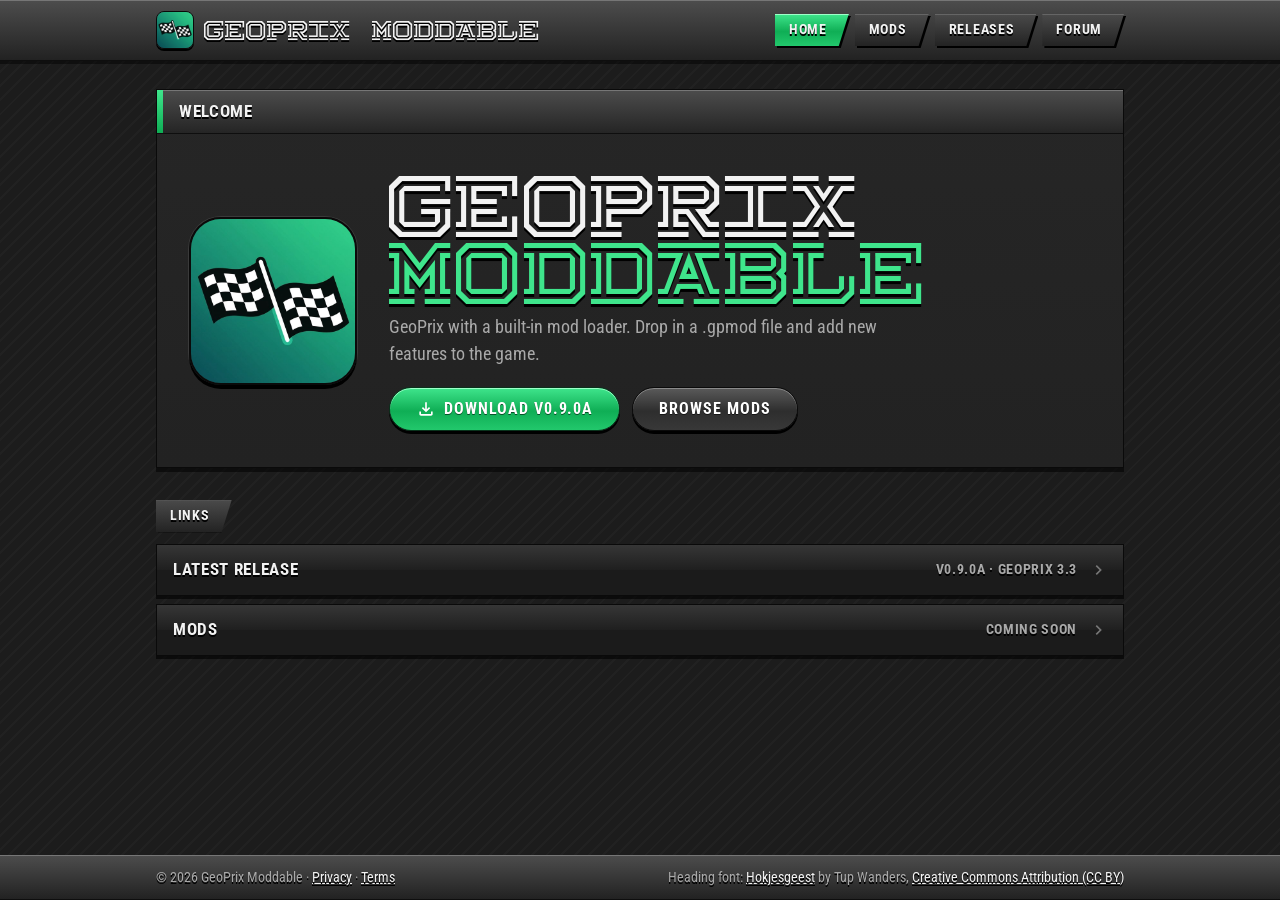
<file: index.html>
<!doctype html>
<html lang="en">
<head>
  <meta charset="utf-8">
  <meta name="viewport" content="width=device-width, initial-scale=1">
  <title>GeoPrix Moddable</title>
  <meta name="description" content="GeoPrix with a built-in mod loader. Drop in a .gpmod file and add new features to the game.">
  <meta name="theme-color" content="#2a2a2a">
  <link rel="icon" type="image/png" href="assets/images/favicon.png">
  <link rel="apple-touch-icon" href="assets/images/logo-192.png">
  <meta property="og:title" content="GeoPrix Moddable">
  <meta property="og:description" content="GeoPrix with a built-in mod loader. Drop in a .gpmod file and add new features to the game.">
  <meta property="og:image" content="https://geoprix-moddable.github.io/assets/images/logo-512.jpg">
  <link rel="preconnect" href="https://fonts.googleapis.com">
  <link rel="preconnect" href="https://fonts.gstatic.com" crossorigin>
  <link rel="stylesheet" href="https://fonts.googleapis.com/css2?family=Roboto+Condensed:wght@400;700&display=swap">
  <link rel="stylesheet" href="assets/style.css?v=202611060117">
</head>
<body>
  <header class="top bar">
    <div class="top-inner">
      <a class="brand" href="./">
        <img src="assets/images/logo-192.png" alt="" width="38" height="38">
        <span>GeoPrix Moddable</span>
      </a>
      <nav class="tags" aria-label="Main">
        <a class="tag" href="./" data-page="index">Home</a>
        <a class="tag" href="mods.html" data-page="mods">Mods</a>
        <a class="tag" href="releases.html" data-page="releases">Releases</a>
        <a class="tag" href="forum.html" data-page="forum">Forum</a>
      </nav>
    </div>
  </header>

  <main>
    <section class="hero card">
      <div class="card-bar caps">Welcome</div>
      <div class="hero-body">
        <img class="hero-logo" src="assets/images/logo-512.jpg" alt="GeoPrix Moddable logo" width="168" height="168">
        <div>
          <h1>GeoPrix <span class="accent">Moddable</span></h1>
          <p>GeoPrix with a built-in mod loader. Drop in a .gpmod file and add new features to the game.</p>
          <div class="actions">
            <a class="pill" href="releases.html"><svg class="icon" viewBox="0 0 24 24" aria-hidden="true"><path d="M12 16l-5-5 1.4-1.45 2.6 2.6V4h2v8.15l2.6-2.6L17 11zm-6 4q-.825 0-1.412-.587T4 18v-3h2v3h12v-3h2v3q0 .825-.587 1.413T18 20z"/></svg>Download v0.9.0a</a>
            <a class="pill grey" href="mods.html">Browse mods</a>
          </div>
        </div>
      </div>
    </section>

    <section>
      <div class="tag section-tag">Links</div>
      <div class="rows">
        <a class="row caps" href="releases.html"><span class="label">Latest release</span><span class="value">v0.9.0a · GeoPrix 3.3</span><svg class="chev" viewBox="0 0 24 24" aria-hidden="true"><path d="M12.6 12 8 7.4 9.4 6l6 6-6 6L8 16.6z"/></svg></a>
        <a class="row caps" href="mods.html"><span class="label">Mods</span><span class="value">Coming soon</span><svg class="chev" viewBox="0 0 24 24" aria-hidden="true"><path d="M12.6 12 8 7.4 9.4 6l6 6-6 6L8 16.6z"/></svg></a>
      </div>
    </section>
  </main>

  <footer class="footer bar">
    <div class="footer-inner">
      <span>© <span data-year></span> GeoPrix Moddable · <a href="privacy.html">Privacy</a> · <a href="terms.html">Terms</a></span>
      <span>Heading font: <a href="http://www.tupwanders.nl">Hokjesgeest</a> by Tup Wanders, <a href="https://creativecommons.org/licenses/by/4.0/">Creative Commons Attribution (CC BY)</a></span>
    </div>
  </footer>

  <script src="assets/script.js?v=202611060117"></script>

</body>
</html>
</file>
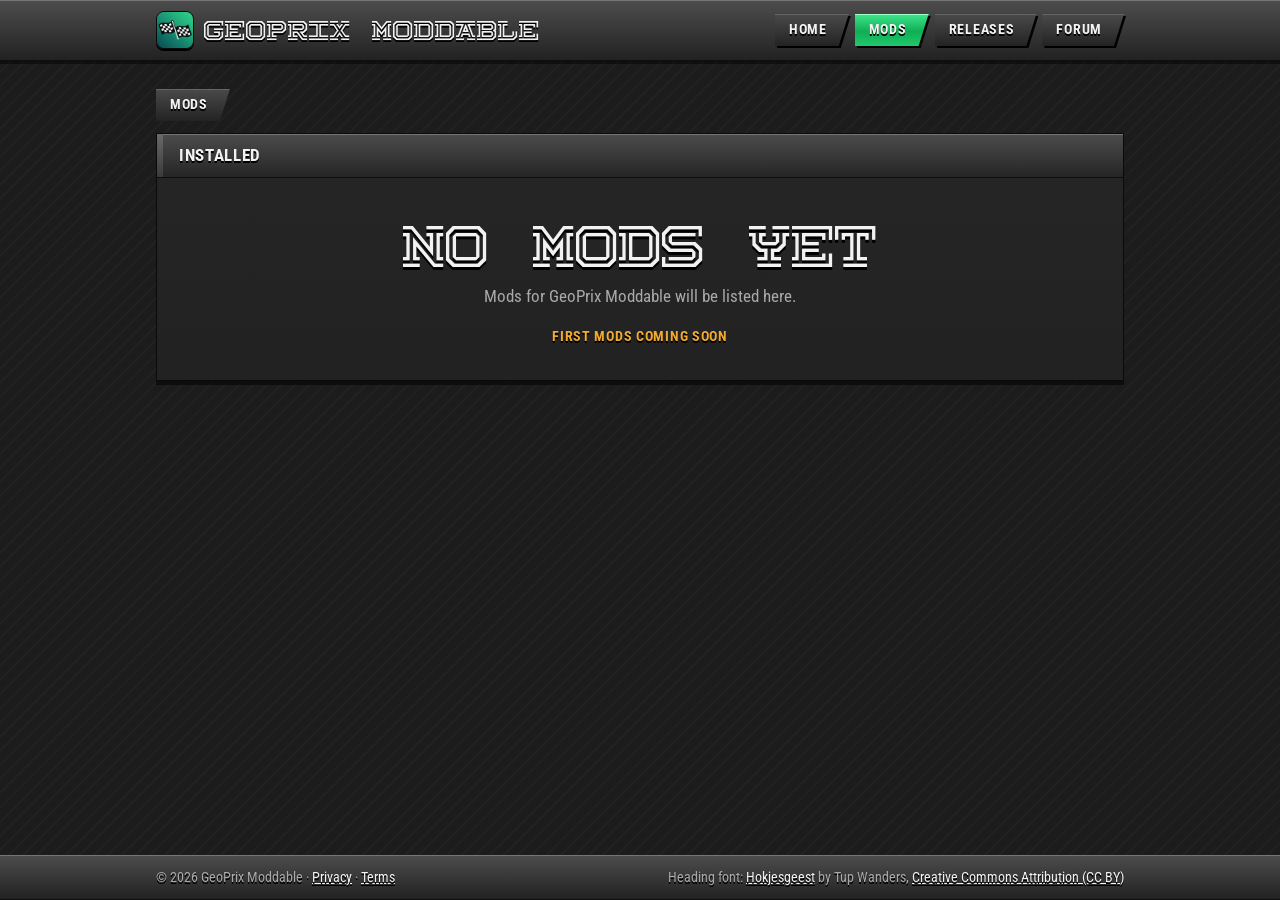
<file: mods.html>
<!doctype html>
<html lang="en">
<head>
  <meta charset="utf-8">
  <meta name="viewport" content="width=device-width, initial-scale=1">
  <title>Mods · GeoPrix Moddable</title>
  <meta name="description" content="Mods for GeoPrix Moddable.">
  <meta name="theme-color" content="#2a2a2a">
  <link rel="icon" type="image/png" href="assets/images/favicon.png">
  <link rel="apple-touch-icon" href="assets/images/logo-192.png">
  <meta property="og:title" content="Mods · GeoPrix Moddable">
  <meta property="og:description" content="Mods for GeoPrix Moddable.">
  <meta property="og:image" content="https://geoprix-moddable.github.io/assets/images/logo-512.jpg">
  <link rel="preconnect" href="https://fonts.googleapis.com">
  <link rel="preconnect" href="https://fonts.gstatic.com" crossorigin>
  <link rel="stylesheet" href="https://fonts.googleapis.com/css2?family=Roboto+Condensed:wght@400;700&display=swap">
  <link rel="stylesheet" href="assets/style.css?v=202611060117">
</head>
<body>
  <header class="top bar">
    <div class="top-inner">
      <a class="brand" href="./">
        <img src="assets/images/logo-192.png" alt="" width="38" height="38">
        <span>GeoPrix Moddable</span>
      </a>
      <nav class="tags" aria-label="Main">
        <a class="tag" href="./" data-page="index">Home</a>
        <a class="tag" href="mods.html" data-page="mods">Mods</a>
        <a class="tag" href="releases.html" data-page="releases">Releases</a>
        <a class="tag" href="forum.html" data-page="forum">Forum</a>
      </nav>
    </div>
  </header>

  <main>
    <section>
      <div class="tag section-tag">Mods</div>
      <div class="card">
        <div class="card-bar caps off">Installed</div>
        <div class="empty">
          <h1 class="big">No mods yet</h1>
          <p>Mods for GeoPrix Moddable will be listed here.</p>
          <span class="note">First mods coming soon</span>
        </div>
      </div>
    </section>
  </main>

  <footer class="footer bar">
    <div class="footer-inner">
      <span>© <span data-year></span> GeoPrix Moddable · <a href="privacy.html">Privacy</a> · <a href="terms.html">Terms</a></span>
      <span>Heading font: <a href="http://www.tupwanders.nl">Hokjesgeest</a> by Tup Wanders, <a href="https://creativecommons.org/licenses/by/4.0/">Creative Commons Attribution (CC BY)</a></span>
    </div>
  </footer>

  <script src="assets/script.js?v=202611060117"></script>

</body>
</html>
</file>
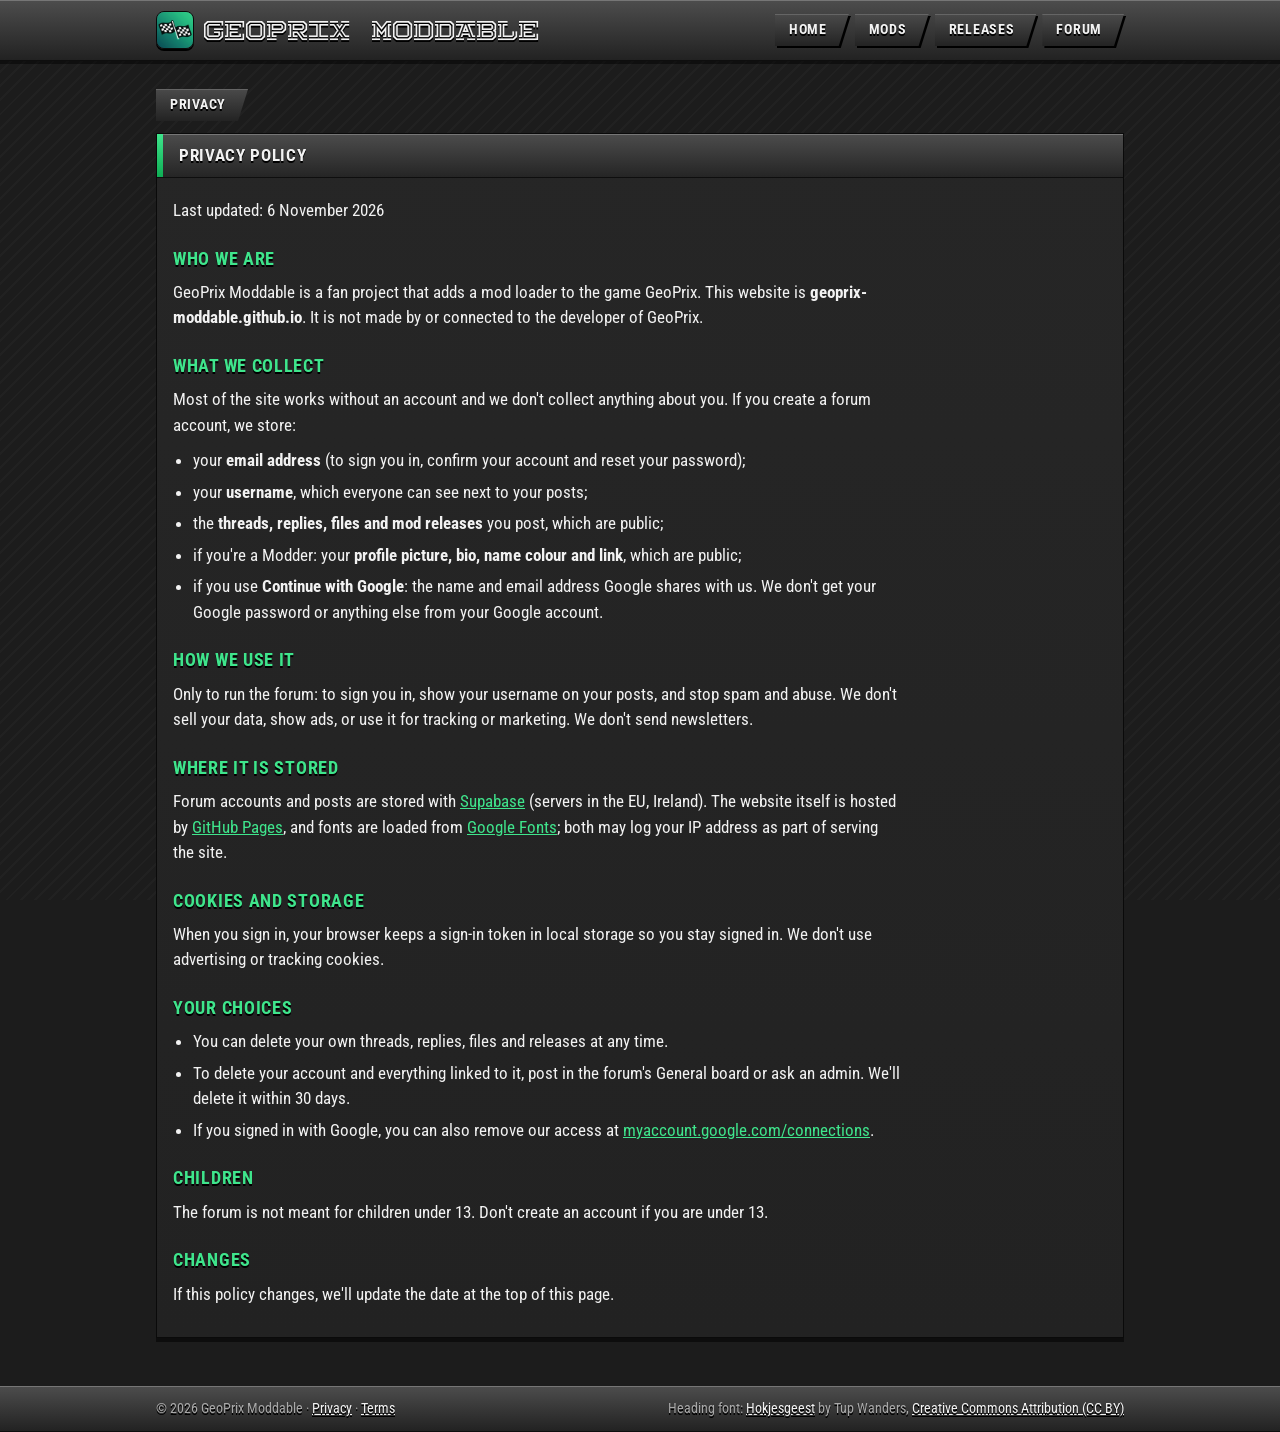
<file: privacy.html>
<!doctype html>
<html lang="en">
<head>
  <meta charset="utf-8">
  <meta name="viewport" content="width=device-width, initial-scale=1">
  <title>Privacy · GeoPrix Moddable</title>
  <meta name="description" content="Privacy policy for GeoPrix Moddable and its forum.">
  <meta name="theme-color" content="#2a2a2a">
  <link rel="icon" type="image/png" href="assets/images/favicon.png">
  <link rel="apple-touch-icon" href="assets/images/logo-192.png">
  <meta property="og:title" content="Privacy · GeoPrix Moddable">
  <meta property="og:description" content="Privacy policy for GeoPrix Moddable and its forum.">
  <meta property="og:image" content="https://geoprix-moddable.github.io/assets/images/logo-512.jpg">
  <link rel="preconnect" href="https://fonts.googleapis.com">
  <link rel="preconnect" href="https://fonts.gstatic.com" crossorigin>
  <link rel="stylesheet" href="https://fonts.googleapis.com/css2?family=Roboto+Condensed:wght@400;700&display=swap">
  <link rel="stylesheet" href="assets/style.css?v=202611060117">
</head>
<body>
  <header class="top bar">
    <div class="top-inner">
      <a class="brand" href="./">
        <img src="assets/images/logo-192.png" alt="" width="38" height="38">
        <span>GeoPrix Moddable</span>
      </a>
      <nav class="tags" aria-label="Main">
        <a class="tag" href="./" data-page="index">Home</a>
        <a class="tag" href="mods.html" data-page="mods">Mods</a>
        <a class="tag" href="releases.html" data-page="releases">Releases</a>
        <a class="tag" href="forum.html" data-page="forum">Forum</a>
      </nav>
    </div>
  </header>

  <main>
    <section>
      <div class="tag section-tag">Privacy</div>
      <div class="card">
        <div class="card-bar caps">Privacy policy</div>
        <div class="card-body prose">
          <p class="muted">Last updated: 6 November 2026</p>

          <h2 class="prose-h">Who we are</h2>
          <p>GeoPrix Moddable is a fan project that adds a mod loader to the game GeoPrix. This website is
          <strong>geoprix-moddable.github.io</strong>. It is not made by or connected to the developer of GeoPrix.</p>

          <h2 class="prose-h">What we collect</h2>
          <p>Most of the site works without an account and we don't collect anything about you. If you create a
          forum account, we store:</p>
          <ul>
            <li>your <strong>email address</strong> (to sign you in, confirm your account and reset your password);</li>
            <li>your <strong>username</strong>, which everyone can see next to your posts;</li>
            <li>the <strong>threads, replies, files and mod releases</strong> you post, which are public;</li>
            <li>if you're a Modder: your <strong>profile picture, bio, name colour and link</strong>, which are public;</li>
            <li>if you use <strong>Continue with Google</strong>: the name and email address Google shares with us.
            We don't get your Google password or anything else from your Google account.</li>
          </ul>

          <h2 class="prose-h">How we use it</h2>
          <p>Only to run the forum: to sign you in, show your username on your posts, and stop spam and abuse.
          We don't sell your data, show ads, or use it for tracking or marketing. We don't send newsletters.</p>

          <h2 class="prose-h">Where it is stored</h2>
          <p>Forum accounts and posts are stored with <a href="https://supabase.com/privacy">Supabase</a>
          (servers in the EU, Ireland). The website itself is hosted by
          <a href="https://docs.github.com/site-policy/privacy-policies/github-general-privacy-statement">GitHub Pages</a>,
          and fonts are loaded from <a href="https://policies.google.com/privacy">Google Fonts</a>; both may log
          your IP address as part of serving the site.</p>

          <h2 class="prose-h">Cookies and storage</h2>
          <p>When you sign in, your browser keeps a sign-in token in local storage so you stay signed in. We don't use
          advertising or tracking cookies.</p>

          <h2 class="prose-h">Your choices</h2>
          <ul>
            <li>You can delete your own threads, replies, files and releases at any time.</li>
            <li>To delete your account and everything linked to it, post in the forum's General board or ask an admin.
            We'll delete it within 30 days.</li>
            <li>If you signed in with Google, you can also remove our access at
            <a href="https://myaccount.google.com/connections">myaccount.google.com/connections</a>.</li>
          </ul>

          <h2 class="prose-h">Children</h2>
          <p>The forum is not meant for children under 13. Don't create an account if you are under 13.</p>

          <h2 class="prose-h">Changes</h2>
          <p>If this policy changes, we'll update the date at the top of this page.</p>
        </div>
      </div>
    </section>
  </main>

  <footer class="footer bar">
    <div class="footer-inner">
      <span>© <span data-year></span> GeoPrix Moddable · <a href="privacy.html">Privacy</a> · <a href="terms.html">Terms</a></span>
      <span>Heading font: <a href="http://www.tupwanders.nl">Hokjesgeest</a> by Tup Wanders, <a href="https://creativecommons.org/licenses/by/4.0/">Creative Commons Attribution (CC BY)</a></span>
    </div>
  </footer>

  <script src="assets/script.js?v=202611060117"></script>

</body>
</html>
</file>
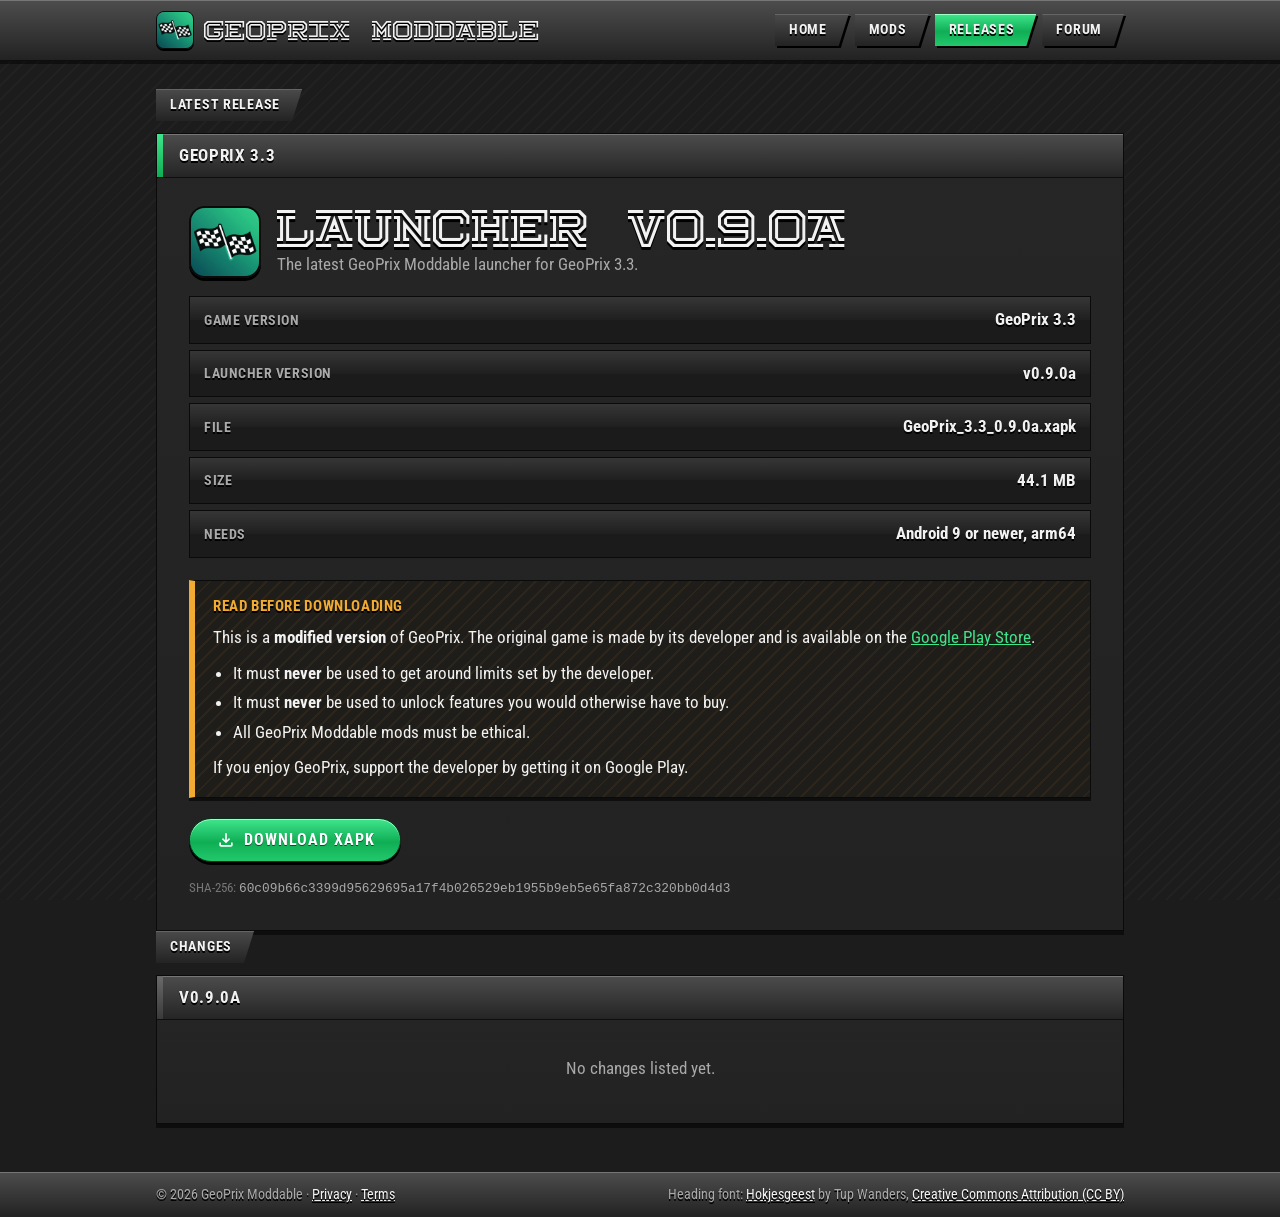
<file: releases.html>
<!doctype html>
<html lang="en">
<head>
  <meta charset="utf-8">
  <meta name="viewport" content="width=device-width, initial-scale=1">
  <title>Releases · GeoPrix Moddable</title>
  <meta name="description" content="Download GeoPrix Moddable launcher v0.9.0a for GeoPrix 3.3.">
  <meta name="theme-color" content="#2a2a2a">
  <link rel="icon" type="image/png" href="assets/images/favicon.png">
  <link rel="apple-touch-icon" href="assets/images/logo-192.png">
  <meta property="og:title" content="Releases · GeoPrix Moddable">
  <meta property="og:description" content="Download GeoPrix Moddable launcher v0.9.0a for GeoPrix 3.3.">
  <meta property="og:image" content="https://geoprix-moddable.github.io/assets/images/logo-512.jpg">
  <link rel="preconnect" href="https://fonts.googleapis.com">
  <link rel="preconnect" href="https://fonts.gstatic.com" crossorigin>
  <link rel="stylesheet" href="https://fonts.googleapis.com/css2?family=Roboto+Condensed:wght@400;700&display=swap">
  <link rel="stylesheet" href="assets/style.css?v=202611060117">
</head>
<body>
  <header class="top bar">
    <div class="top-inner">
      <a class="brand" href="./">
        <img src="assets/images/logo-192.png" alt="" width="38" height="38">
        <span>GeoPrix Moddable</span>
      </a>
      <nav class="tags" aria-label="Main">
        <a class="tag" href="./" data-page="index">Home</a>
        <a class="tag" href="mods.html" data-page="mods">Mods</a>
        <a class="tag" href="releases.html" data-page="releases">Releases</a>
        <a class="tag" href="forum.html" data-page="forum">Forum</a>
      </nav>
    </div>
  </header>

  <main>
    <section>
      <div class="tag section-tag">Latest release</div>
      <div class="card">
        <div class="card-bar caps">GeoPrix 3.3</div>
        <div class="release">
          <div class="release-head">
            <img src="assets/images/logo-192.png" alt="" width="72" height="72">
            <div>
              <h1 class="release-title">Launcher v0.9.0a</h1>
              <p>The latest GeoPrix Moddable launcher for GeoPrix 3.3.</p>
            </div>
          </div>
          <dl class="spec">
            <div><dt>Game version</dt><dd>GeoPrix 3.3</dd></div>
            <div><dt>Launcher version</dt><dd>v0.9.0a</dd></div>
            <div><dt>File</dt><dd>GeoPrix_3.3_0.9.0a.xapk</dd></div>
            <div><dt>Size</dt><dd>44.1 MB</dd></div>
            <div><dt>Needs</dt><dd>Android 9 or newer, arm64</dd></div>
          </dl>
          <div class="warning">
            <div class="warning-title caps">Read before downloading</div>
            <p>This is a <strong>modified version</strong> of GeoPrix. The original game is made by its developer and is available on the <a href="https://play.google.com/store/apps/details?id=com.jm.geoprix">Google Play Store</a>.</p>
            <ul>
              <li>It must <strong>never</strong> be used to get around limits set by the developer.</li>
              <li>It must <strong>never</strong> be used to unlock features you would otherwise have to buy.</li>
              <li>All GeoPrix Moddable mods must be ethical.</li>
            </ul>
            <p>If you enjoy GeoPrix, support the developer by getting it on Google Play.</p>
          </div>
          <a class="pill" href="https://github.com/geoprix-moddable/geoprix-moddable.github.io/releases/download/v0.9.0a-geoprix-3.3/GeoPrix_3.3_0.9.0a.xapk" data-confirm-download><svg class="icon" viewBox="0 0 24 24" aria-hidden="true"><path d="M12 16l-5-5 1.4-1.45 2.6 2.6V4h2v8.15l2.6-2.6L17 11zm-6 4q-.825 0-1.412-.587T4 18v-3h2v3h12v-3h2v3q0 .825-.587 1.413T18 20z"/></svg>Download XAPK</a>
          <p class="hash">SHA-256: <code>60c09b66c3399d95629695a17f4b026529eb1955b9eb5e65fa872c320bb0d4d3</code></p>
        </div>
      </div>
    </section>

    <dialog class="confirm card" id="download-confirm" aria-labelledby="confirm-title">
      <div class="card-bar caps warn" id="confirm-title">Before you download</div>
      <form method="dialog" class="confirm-body">
        <p>This is a <strong>modified version</strong> of GeoPrix. The original game is made by its developer and is available on the <a href="https://play.google.com/store/apps/details?id=com.jm.geoprix">Google Play Store</a>.</p>
            <ul>
              <li>It must <strong>never</strong> be used to get around limits set by the developer.</li>
              <li>It must <strong>never</strong> be used to unlock features you would otherwise have to buy.</li>
              <li>All GeoPrix Moddable mods must be ethical.</li>
            </ul>
            <p>If you enjoy GeoPrix, support the developer by getting it on Google Play.</p>
        <label class="agree"><input type="checkbox" id="confirm-agree"> I understand and agree to these rules</label>
        <div class="actions">
          <button class="pill grey" value="cancel">Cancel</button>
          <button class="pill" value="ok" id="confirm-ok" disabled><svg class="icon" viewBox="0 0 24 24" aria-hidden="true"><path d="M12 16l-5-5 1.4-1.45 2.6 2.6V4h2v8.15l2.6-2.6L17 11zm-6 4q-.825 0-1.412-.587T4 18v-3h2v3h12v-3h2v3q0 .825-.587 1.413T18 20z"/></svg>Download</button>
        </div>
      </form>
    </dialog>

    <section>
      <div class="tag section-tag">Changes</div>
      <div class="card">
        <div class="card-bar caps off">v0.9.0a</div>
        <div class="empty">
          <p>No changes listed yet.</p>
        </div>
      </div>
    </section>
  </main>

  <footer class="footer bar">
    <div class="footer-inner">
      <span>© <span data-year></span> GeoPrix Moddable · <a href="privacy.html">Privacy</a> · <a href="terms.html">Terms</a></span>
      <span>Heading font: <a href="http://www.tupwanders.nl">Hokjesgeest</a> by Tup Wanders, <a href="https://creativecommons.org/licenses/by/4.0/">Creative Commons Attribution (CC BY)</a></span>
    </div>
  </footer>

  <script src="assets/script.js?v=202611060117"></script>

</body>
</html>
</file>
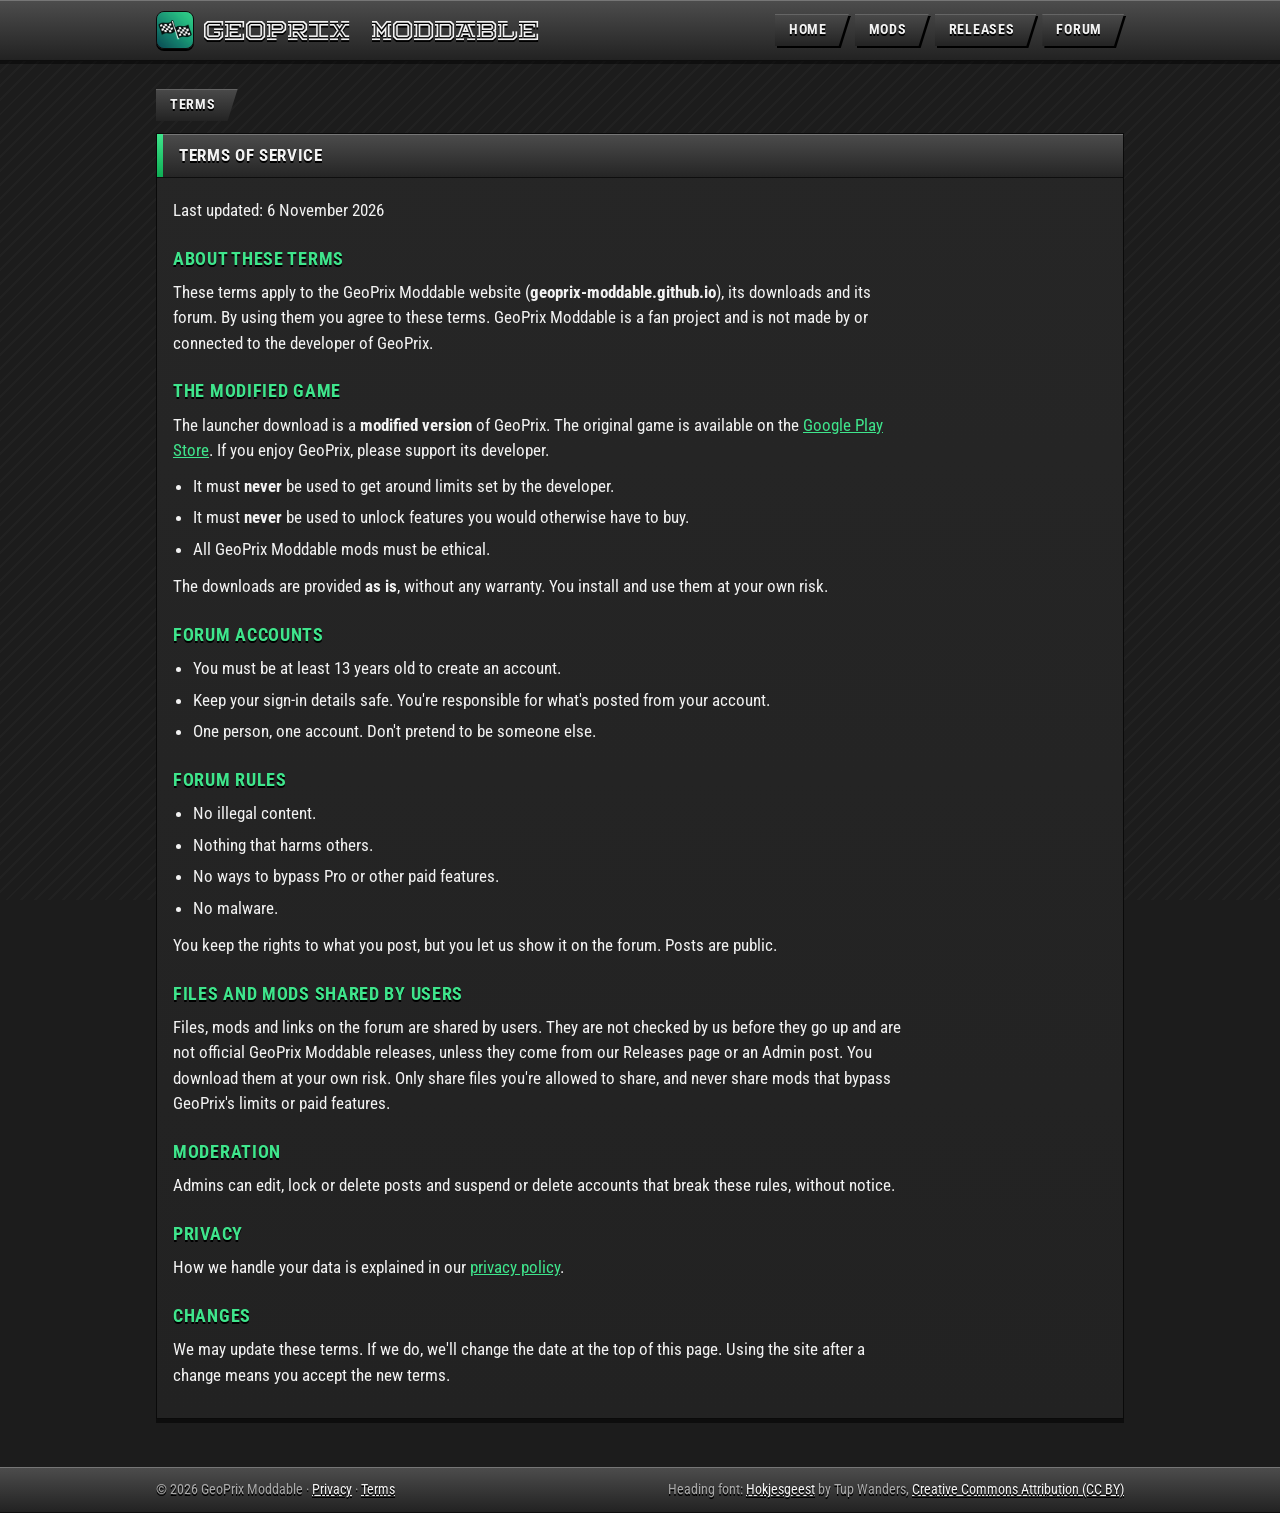
<file: terms.html>
<!doctype html>
<html lang="en">
<head>
  <meta charset="utf-8">
  <meta name="viewport" content="width=device-width, initial-scale=1">
  <title>Terms · GeoPrix Moddable</title>
  <meta name="description" content="Terms of service for GeoPrix Moddable, its downloads and its forum.">
  <meta name="theme-color" content="#2a2a2a">
  <link rel="icon" type="image/png" href="assets/images/favicon.png">
  <link rel="apple-touch-icon" href="assets/images/logo-192.png">
  <meta property="og:title" content="Terms · GeoPrix Moddable">
  <meta property="og:description" content="Terms of service for GeoPrix Moddable, its downloads and its forum.">
  <meta property="og:image" content="https://geoprix-moddable.github.io/assets/images/logo-512.jpg">
  <link rel="preconnect" href="https://fonts.googleapis.com">
  <link rel="preconnect" href="https://fonts.gstatic.com" crossorigin>
  <link rel="stylesheet" href="https://fonts.googleapis.com/css2?family=Roboto+Condensed:wght@400;700&display=swap">
  <link rel="stylesheet" href="assets/style.css?v=202611060117">
</head>
<body>
  <header class="top bar">
    <div class="top-inner">
      <a class="brand" href="./">
        <img src="assets/images/logo-192.png" alt="" width="38" height="38">
        <span>GeoPrix Moddable</span>
      </a>
      <nav class="tags" aria-label="Main">
        <a class="tag" href="./" data-page="index">Home</a>
        <a class="tag" href="mods.html" data-page="mods">Mods</a>
        <a class="tag" href="releases.html" data-page="releases">Releases</a>
        <a class="tag" href="forum.html" data-page="forum">Forum</a>
      </nav>
    </div>
  </header>

  <main>
    <section>
      <div class="tag section-tag">Terms</div>
      <div class="card">
        <div class="card-bar caps">Terms of service</div>
        <div class="card-body prose">
          <p class="muted">Last updated: 6 November 2026</p>

          <h2 class="prose-h">About these terms</h2>
          <p>These terms apply to the GeoPrix Moddable website (<strong>geoprix-moddable.github.io</strong>), its
          downloads and its forum. By using them you agree to these terms. GeoPrix Moddable is a fan project and is
          not made by or connected to the developer of GeoPrix.</p>

          <h2 class="prose-h">The modified game</h2>
          <p>The launcher download is a <strong>modified version</strong> of GeoPrix. The original game is available on the
          <a href="https://play.google.com/store/apps/details?id=com.jm.geoprix">Google Play Store</a>. If you enjoy GeoPrix, please support its developer.</p>
          <ul>
            <li>It must <strong>never</strong> be used to get around limits set by the developer.</li>
            <li>It must <strong>never</strong> be used to unlock features you would otherwise have to buy.</li>
            <li>All GeoPrix Moddable mods must be ethical.</li>
          </ul>
          <p>The downloads are provided <strong>as is</strong>, without any warranty. You install and use them at your own risk.</p>

          <h2 class="prose-h">Forum accounts</h2>
          <ul>
            <li>You must be at least 13 years old to create an account.</li>
            <li>Keep your sign-in details safe. You're responsible for what's posted from your account.</li>
            <li>One person, one account. Don't pretend to be someone else.</li>
          </ul>

          <h2 class="prose-h">Forum rules</h2>
          <ul>
            <li>No illegal content.</li>
            <li>Nothing that harms others.</li>
            <li>No ways to bypass Pro or other paid features.</li>
            <li>No malware.</li>
          </ul>
          <p>You keep the rights to what you post, but you let us show it on the forum. Posts are public.</p>

          <h2 class="prose-h">Files and mods shared by users</h2>
          <p>Files, mods and links on the forum are shared by users. They are not checked by us before they go up
          and are not official GeoPrix Moddable releases, unless they come from our Releases page or an Admin post.
          You download them at your own risk. Only share files you're allowed to share, and never share mods that
          bypass GeoPrix's limits or paid features.</p>

          <h2 class="prose-h">Moderation</h2>
          <p>Admins can edit, lock or delete posts and suspend or delete accounts that break these rules, without
          notice.</p>

          <h2 class="prose-h">Privacy</h2>
          <p>How we handle your data is explained in our <a href="privacy.html">privacy policy</a>.</p>

          <h2 class="prose-h">Changes</h2>
          <p>We may update these terms. If we do, we'll change the date at the top of this page. Using the site after
          a change means you accept the new terms.</p>
        </div>
      </div>
    </section>
  </main>

  <footer class="footer bar">
    <div class="footer-inner">
      <span>© <span data-year></span> GeoPrix Moddable · <a href="privacy.html">Privacy</a> · <a href="terms.html">Terms</a></span>
      <span>Heading font: <a href="http://www.tupwanders.nl">Hokjesgeest</a> by Tup Wanders, <a href="https://creativecommons.org/licenses/by/4.0/">Creative Commons Attribution (CC BY)</a></span>
    </div>
  </footer>

  <script src="assets/script.js?v=202611060117"></script>

</body>
</html>
</file>
<file: assets/style.css>
/* GeoPrix Moddable — GeoPrix "Classic" theme, green instead of red.
   Colours follow the game's Classic Mods screen (see build/DOCUMENTATION.md in the mod project). */

/* Hokjesgeest by Tup Wanders, Creative Commons Attribution. See assets/fonts/LICENSE.txt */
@font-face {
  font-family: "Hokjesgeest";
  src: url("fonts/Hokjesgeest.otf") format("opentype");
  font-display: swap;
}

:root {
  /* panels */
  --panel: #1c1c1c;
  --stripe: #212121;
  --outline: #0a0a0a;
  /* glossy bars */
  --bar-hi: #767676;
  --bar-top: #4d4d4d;
  --bar-bottom: #222222;
  --bar-line: #0e0e0e;
  /* card */
  --card-bar-top: #4c4c4c;
  --card-bar-bottom: #252525;
  --card-top: #262626;
  --card-bottom: #222222;
  /* rows */
  --row-top: #363636;
  --row-mid: #1f1f1f;
  --row-bottom: #1b1b1b;
  /* tags */
  --tag-hi: #656565;
  --tag-top: #4a4a4a;
  --tag-bottom: #232323;
  /* green (the game uses red here) */
  --green-1: #3fe58c;
  --green-2: #0fae55;
  --green-3: #22c86c;
  --green-hi: #9dffc8;
  --green-dark: #08321b;
  /* text */
  --text: #f2f2f2;
  --text-2: #a9a9a9;
  --text-3: #767676;
  --gold: #f1aa32;
  --hard-shadow: 0 2px 0 #000;
  color-scheme: dark;
}

* { box-sizing: border-box; }

html { background: var(--panel); }

body {
  margin: 0;
  min-height: 100vh;
  font-family: "Roboto Condensed", "Arial Narrow", sans-serif-condensed, sans-serif;
  font-size: 17px;
  line-height: 1.5;
  color: var(--text);
  /* the Classic "/" stripes: 2px wide, 8px apart */
  background:
    repeating-linear-gradient(135deg, var(--stripe) 0 2px, transparent 2px 10px),
    var(--panel);
  background-attachment: fixed;
  -webkit-font-smoothing: antialiased;
  display: flex;
  flex-direction: column;
}

a { color: var(--green-1); }
img { display: block; max-width: 100%; }
p { margin: 0 0 10px; }

.caps {
  text-transform: uppercase;
  font-weight: 700;
  letter-spacing: .04em;
  text-shadow: var(--hard-shadow);
}

/* ---------- glossy header bar ---------- */
.bar {
  background: linear-gradient(180deg, var(--bar-top), var(--bar-bottom));
  box-shadow: inset 0 1px 0 var(--bar-hi);
  border-bottom: 1px solid var(--bar-line);
}

.top {
  position: sticky;
  top: 0;
  z-index: 10;
  box-shadow: inset 0 1px 0 var(--bar-hi), 0 3px 0 rgba(0, 0, 0, .45);
}
.top-inner {
  max-width: 1000px;
  margin: 0 auto;
  display: flex;
  align-items: center;
  gap: 12px;
  height: 60px;
  padding: 0 16px;
}
.brand {
  display: flex;
  align-items: center;
  gap: 10px;
  margin-right: auto;
  color: var(--text);
  text-decoration: none;
  min-width: 0;
}
.brand img {
  width: 38px;
  height: 38px;
  flex: none;
  border-radius: 8px;
  border: 1px solid var(--outline);
  box-shadow: 0 2px 0 #000;
}
.brand span {
  font-family: "Hokjesgeest", "Roboto Condensed", sans-serif;
  font-size: clamp(.95rem, 4.2vw, 1.25rem);
  white-space: nowrap;
  text-shadow: var(--hard-shadow);
}

/* ---------- tags (nav + section labels) ---------- */
.tags { display: flex; gap: 6px; }
.tag {
  position: relative;
  display: inline-flex;
  align-items: center;
  height: 32px;
  padding: 0 22px 0 14px;
  color: var(--text);
  text-decoration: none;
  font-size: .9rem;
  text-transform: uppercase;
  font-weight: 700;
  letter-spacing: .05em;
  text-shadow: var(--hard-shadow);
  background: linear-gradient(180deg, var(--tag-top), var(--tag-bottom));
  box-shadow: inset 0 1px 0 var(--tag-hi);
  clip-path: polygon(0 0, 100% 0, calc(100% - 10px) 100%, 0 100%);
  filter: drop-shadow(2px 2px 0 #000);
}
.tag:hover { background: linear-gradient(180deg, #575757, #2b2b2b); }
.tag[aria-current="page"], .tag.green {
  background: linear-gradient(180deg, var(--green-1), var(--green-2) 55%, var(--green-3));
  box-shadow: inset 0 1px 0 var(--green-hi);
}
.tags .tag { filter: none; }
.tags { filter: drop-shadow(2px 2px 0 #000); }

/* ---------- layout ---------- */
main {
  flex: 1;
  width: 100%;
  max-width: 1000px;
  margin: 0 auto;
  padding: 28px 16px 48px;
}
section + section { margin-top: 32px; }
.section-tag { margin-bottom: 12px; }

/* ---------- card (like the "STARTING GRID" card) ---------- */
.card {
  border: 1px solid var(--outline);
  background: linear-gradient(180deg, var(--card-top), var(--card-bottom));
  box-shadow: 0 4px 0 rgba(0, 0, 0, .55);
}
.card-bar {
  position: relative;
  display: flex;
  align-items: center;
  gap: 12px;
  min-height: 44px;
  padding: 8px 16px 8px 22px;
  background: linear-gradient(180deg, var(--card-bar-top), var(--card-bar-bottom));
  box-shadow: inset 0 1px 0 var(--bar-hi);
  border-bottom: 1px solid var(--bar-line);
  font-size: 1.05rem;
}
/* team-style stripe on the left: green = on, grey = off */
.card-bar::before {
  content: "";
  position: absolute;
  left: 0;
  top: 0;
  bottom: 0;
  width: 6px;
  background: linear-gradient(180deg, var(--green-1), var(--green-2));
}
.card-bar.off::before { background: linear-gradient(180deg, #6a6a6a, #3a3a3a); }
.card-body { padding: 20px 16px; }

/* ---------- hero ---------- */
.hero-body {
  display: grid;
  gap: 20px;
  align-items: center;
  padding: 24px 16px 28px;
}
.hero-logo {
  width: 112px;
  height: 112px;
  border-radius: 22px;
  border: 2px solid var(--outline);
  box-shadow: 0 4px 0 #000, 0 0 0 1px #3a3a3a;
}
.hero h1 {
  margin: 0 0 10px;
  font-family: "Hokjesgeest", "Roboto Condensed", sans-serif;
  font-weight: 400;
  font-size: clamp(2.2rem, 9vw, 4rem);
  line-height: 1.05;
  letter-spacing: .02em;
  text-shadow: 0 3px 0 #000;
}
.hero h1 .accent { color: var(--green-1); }
.hero p { color: var(--text-2); font-size: 1.1rem; max-width: 520px; margin-bottom: 20px; }

@media (min-width: 720px) {
  .hero-body { grid-template-columns: auto 1fr; gap: 32px; padding: 36px 32px; }
  .hero-logo { width: 168px; height: 168px; border-radius: 32px; }
}

/* ---------- glossy green pill (the game's DONE / RESTART pill) ---------- */
.pill {
  display: inline-flex;
  align-items: center;
  gap: 8px;
  height: 44px;
  padding: 0 26px;
  border-radius: 999px;
  border: 1px solid var(--green-dark);
  color: #ffffff;
  font: inherit;
  font-size: 1rem;
  font-weight: 700;
  text-transform: uppercase;
  letter-spacing: .06em;
  text-decoration: none;
  text-shadow: 0 1px 0 rgba(0, 0, 0, .55);
  background: linear-gradient(180deg, var(--green-1), var(--green-2) 55%, var(--green-3));
  box-shadow: inset 0 1px 0 var(--green-hi), 0 3px 0 #000;
  cursor: pointer;
}
.pill:hover { filter: brightness(1.08); }
.pill:active { transform: translateY(2px); box-shadow: inset 0 1px 0 var(--green-hi), 0 1px 0 #000; }

/* ---------- Settings-style rows ---------- */
.rows { display: grid; gap: 8px; }
.row {
  display: flex;
  align-items: center;
  gap: 12px;
  min-height: 52px;
  padding: 0 14px 0 16px;
  border: 1px solid var(--outline);
  color: var(--text);
  text-decoration: none;
  background: linear-gradient(180deg, var(--row-top), var(--row-mid) 50%, var(--row-bottom) 50%);
  box-shadow: 0 3px 0 rgba(0, 0, 0, .6);
}
.row:hover { background: linear-gradient(180deg, #404040, #262626 50%, #202020 50%); }
.row .label { flex: 1; }
.row .value { color: var(--text-2); font-size: .9rem; }
.row .chev { width: 20px; height: 20px; fill: var(--text-3); flex: none; }

/* ---------- empty state ---------- */
.empty { text-align: center; padding: 36px 16px 32px; }
.empty .big {
  font-family: "Hokjesgeest", "Roboto Condensed", sans-serif;
  font-size: clamp(1.8rem, 7vw, 2.6rem);
  text-shadow: 0 3px 0 #000;
  margin: 0 0 8px;
  font-weight: 400;
}
.empty p { color: var(--text-2); }
.note {
  display: inline-block;
  margin-top: 6px;
  color: var(--gold);
  font-weight: 700;
  text-transform: uppercase;
  letter-spacing: .05em;
  text-shadow: var(--hard-shadow);
  font-size: .9rem;
}

/* ---------- footer ---------- */
.footer { margin-top: auto; }
.footer-inner {
  max-width: 1000px;
  margin: 0 auto;
  padding: 12px 16px;
  display: flex;
  flex-wrap: wrap;
  gap: 4px 20px;
  justify-content: space-between;
  color: var(--text-2);
  font-size: .85rem;
  text-shadow: var(--hard-shadow);
}
.footer a { color: var(--text); }
.footer a:hover { color: var(--green-1); }

/* ---------- phones ---------- */
@media (max-width: 560px) {
  .top-inner { height: auto; padding: 10px 12px; flex-wrap: wrap; row-gap: 10px; }
  .tags { width: 100%; }
  .tags .tag { flex: 1; justify-content: center; }
}

/* ---------- grey pill (secondary) ---------- */
.actions { display: flex; flex-wrap: wrap; gap: 12px; }
.pill .icon { width: 20px; height: 20px; fill: currentColor; }
.pill.grey {
  border-color: var(--outline);
  background: linear-gradient(180deg, #5a5a5a, #2e2e2e 55%, #383838);
  box-shadow: inset 0 1px 0 #8a8a8a, 0 3px 0 #000;
}
.pill.grey:active { box-shadow: inset 0 1px 0 #8a8a8a, 0 1px 0 #000; }

/* ---------- release card ---------- */
.release { padding: 20px 16px 24px; }
.release-head { display: flex; align-items: center; gap: 16px; margin-bottom: 18px; }
.release-head img {
  width: 72px;
  height: 72px;
  flex: none;
  border-radius: 16px;
  border: 2px solid var(--outline);
  box-shadow: 0 3px 0 #000;
}
.release-head p { margin: 0; color: var(--text-2); }
.release-title {
  margin: 0 0 4px;
  font-family: "Hokjesgeest", "Roboto Condensed", sans-serif;
  font-weight: 400;
  font-size: clamp(1.6rem, 6vw, 2.4rem);
  line-height: 1.1;
  text-shadow: 0 3px 0 #000;
}
.spec { display: grid; gap: 6px; margin: 0 0 22px; }
.spec div {
  display: flex;
  justify-content: space-between;
  align-items: center;
  gap: 16px;
  padding: 10px 14px;
  border: 1px solid var(--outline);
  background: linear-gradient(180deg, var(--row-top), var(--row-mid) 50%, var(--row-bottom) 50%);
}
.spec dt {
  color: var(--text-2);
  text-transform: uppercase;
  font-weight: 700;
  letter-spacing: .04em;
  font-size: .85rem;
  text-shadow: var(--hard-shadow);
}
.spec dd { margin: 0; text-align: right; font-weight: 700; text-shadow: var(--hard-shadow); overflow-wrap: anywhere; }
.hash { margin: 16px 0 0; color: var(--text-3); font-size: .8rem; overflow-wrap: anywhere; }
.hash code { font-family: ui-monospace, Consolas, monospace; color: var(--text-2); }
@media (min-width: 720px) { .release { padding: 28px 32px 32px; } }

/* ---------- download warning ---------- */
.warning {
  margin: 0 0 20px;
  padding: 14px 16px 6px 18px;
  border: 1px solid var(--outline);
  border-left: 6px solid var(--gold);
  background:
    repeating-linear-gradient(135deg, rgba(241, 170, 50, .06) 0 2px, transparent 2px 10px),
    #1f1d19;
  box-shadow: 0 3px 0 rgba(0, 0, 0, .6);
}
.warning-title { color: var(--gold); margin-bottom: 8px; font-size: .95rem; }
.warning p, .confirm-body p { color: var(--text); }
.warning ul, .confirm-body ul { margin: 0 0 10px; padding-left: 20px; }
.warning li, .confirm-body li { margin-bottom: 4px; }
.warning a, .confirm-body a { color: var(--green-1); }

.card-bar.warn::before { background: linear-gradient(180deg, #ffc65a, var(--gold)); }

/* ---------- confirm dialog ---------- */
.confirm {
  width: min(520px, calc(100vw - 32px));
  max-height: calc(100vh - 32px);
  padding: 0;
  color: var(--text);
  overflow: auto;
}
.confirm::backdrop { background: rgba(0, 0, 0, .7); }
.confirm-body { padding: 18px 16px 20px; }
.agree {
  display: flex;
  align-items: center;
  gap: 10px;
  margin: 14px 0 18px;
  padding: 12px 14px;
  border: 1px solid var(--outline);
  background: linear-gradient(180deg, var(--row-top), var(--row-mid) 50%, var(--row-bottom) 50%);
  font-weight: 700;
  cursor: pointer;
  text-shadow: var(--hard-shadow);
}
.agree input { width: 20px; height: 20px; accent-color: var(--green-2); flex: none; }
.confirm .actions { justify-content: flex-end; }
.pill:disabled { filter: grayscale(1) brightness(.6); cursor: not-allowed; }

@media (max-width: 560px) {
  .tags { gap: 4px; }
  .tags .tag { flex: 1 1 0; min-width: 0; padding: 0 12px 0 6px; font-size: .74rem; letter-spacing: .02em; }
}

/* ---------- forum ---------- */
.forum-account {
  display: flex;
  flex-wrap: wrap;
  align-items: center;
  justify-content: space-between;
  gap: 10px 16px;
  margin-bottom: 16px;
  padding: 10px 14px;
  border: 1px solid var(--outline);
  background: linear-gradient(180deg, var(--row-top), var(--row-mid) 50%, var(--row-bottom) 50%);
  box-shadow: 0 3px 0 rgba(0, 0, 0, .6);
}
.forum-account .who { color: var(--text-2); text-shadow: var(--hard-shadow); }
.forum-account .who strong { color: var(--green-1); }
.pill.small { height: 36px; padding: 0 18px; font-size: .85rem; }

.forum-top { display: flex; flex-wrap: wrap; gap: 12px; align-items: center; justify-content: space-between; margin-bottom: 14px; }
.forum-cats { display: flex; flex-wrap: wrap; gap: 6px; filter: drop-shadow(2px 2px 0 #000); }
.forum-cats .tag { filter: none; height: 30px; font-size: .8rem; }

.badge {
  display: inline-block;
  margin: 0 8px 0 0;
  padding: 1px 8px;
  border-radius: 999px;
  font-size: .7rem;
  font-weight: 700;
  text-transform: uppercase;
  letter-spacing: .05em;
  vertical-align: 2px;
  color: #fff;
  text-shadow: 0 1px 0 rgba(0, 0, 0, .5);
  background: linear-gradient(180deg, var(--green-1), var(--green-2));
  box-shadow: inset 0 1px 0 var(--green-hi);
}
.forum-account .badge { margin: 0 0 0 8px; }
.badge.grey { background: linear-gradient(180deg, #6a6a6a, #3a3a3a); box-shadow: inset 0 1px 0 #8a8a8a; }
.badge.gold { background: linear-gradient(180deg, #ffc65a, #d98a12); box-shadow: inset 0 1px 0 #ffe2a3; }
.forum-account .who { display: inline-flex; align-items: center; flex-wrap: wrap; gap: 4px 0; }
.forum-account .who .avatar { margin-right: 8px; }
.account-actions { display: flex; gap: 8px; }
a.name { color: var(--green-1); text-decoration: none; font-weight: 700; text-shadow: var(--hard-shadow); }
a.name:hover { text-decoration: underline; }
.post-bar .author .badge, .profile-badges .badge { margin: 0 0 0 8px; }
.profile-badges .badge:first-child { margin-left: 0; }

/* ---------- signed-in account bar ---------- */
.forum-account.signed { justify-content: flex-start; gap: 12px; padding: 10px 14px; }
.forum-account.signed .account-actions { margin-left: auto; }
.acct-id { display: grid; gap: 2px; min-width: 0; }
.acct-id small { color: var(--text-3); font-size: .7rem; letter-spacing: .08em; text-shadow: var(--hard-shadow); }
.acct-name { display: flex; align-items: center; flex-wrap: wrap; gap: 6px; font-size: 1.1rem; }
.acct-name .badge { margin: 0; }
@media (max-width: 560px) {
  .forum-account.signed .account-actions { margin-left: 0; width: 100%; }
}

/* ---------- boards ---------- */
.icon { width: 18px; height: 18px; fill: currentColor; flex: none; }
.board-section { margin-bottom: 22px; }
.board-row { gap: 14px; padding-top: 12px; padding-bottom: 12px; }
.board-row .label { display: grid; gap: 3px; min-width: 0; }
.board-row .label small { color: var(--text-2); }
.board-row .latest { color: var(--text-3); overflow: hidden; text-overflow: ellipsis; white-space: nowrap; }
.board-row .latest strong { color: var(--text-2); }
.board-name { display: flex; align-items: center; gap: 8px; font-size: 1.1rem; font-weight: 700; text-shadow: var(--hard-shadow); }
.board-name .badge { margin: 0; }
.board-icon {
  flex: none;
  display: grid;
  place-items: center;
  width: 46px;
  height: 46px;
  border-radius: 10px;
  border: 2px solid #000;
  background: linear-gradient(180deg, var(--green-1), var(--green-2));
  box-shadow: inset 0 1px 0 var(--green-hi), 0 2px 0 #000;
  color: #fff;
}
.board-icon .icon { width: 26px; height: 26px; filter: drop-shadow(0 1px 0 rgba(0, 0, 0, .45)); }
.board-icon.mods { background: linear-gradient(180deg, #4fd3ff, #1586c9); box-shadow: inset 0 1px 0 #a6e8ff, 0 2px 0 #000; }
.board-icon.announcements { background: linear-gradient(180deg, #ffc65a, #d98a12); box-shadow: inset 0 1px 0 #ffe2a3, 0 2px 0 #000; }
.board-count { display: grid; justify-items: center; min-width: 56px; }
.board-count strong { font-size: 1.2rem; text-shadow: var(--hard-shadow); }
.board-count small { color: var(--text-3); font-size: .75rem; }
.board-head { display: flex; align-items: center; gap: 14px; margin-bottom: 14px; }
.board-head .board-icon { width: 56px; height: 56px; }
.board-head .board-icon .icon { width: 32px; height: 32px; }
.board-title { margin: 0; font-size: clamp(1.4rem, 5vw, 2rem); line-height: 1.1; text-shadow: 0 2px 0 #000; }
.board-head p { margin: 4px 0 0; color: var(--text-2); }
@media (max-width: 560px) { .board-count { display: none; } }

.version-filter {
  height: 36px;
  padding: 0 10px;
  border: 1px solid var(--outline);
  background: #141414;
  color: var(--text);
  font: inherit;
  font-weight: 700;
}
.muted { color: var(--text-3); }
.hint { margin: 0; font-size: .9rem; }
.hint:empty { display: none; }

/* ---------- mod tabs + releases ---------- */
.tabs { display: flex; gap: 6px; margin: -4px 0 16px; border-bottom: 2px solid #000; }
.tab {
  display: inline-flex;
  align-items: center;
  gap: 8px;
  padding: 10px 16px;
  color: var(--text-2);
  font-weight: 700;
  text-decoration: none;
  text-transform: uppercase;
  letter-spacing: .04em;
  font-size: .85rem;
  background: linear-gradient(180deg, #2c2c2c, #1d1d1d);
  border: 1px solid #000;
  border-bottom: 0;
  text-shadow: var(--hard-shadow);
}
.tab[aria-current="page"] { color: #fff; background: linear-gradient(180deg, var(--green-1), var(--green-2)); }
.tab:hover:not([aria-current]) { color: var(--green-1); }
.release-item { margin-bottom: 12px; }
.release-item .card-bar { display: flex; align-items: center; gap: 10px; }
.bar-badge { margin: 0; }
.release-body { display: grid; gap: 12px; }
.chips { display: flex; flex-wrap: wrap; gap: 6px; }
.chip {
  padding: 3px 10px;
  border-radius: 999px;
  border: 1px solid #000;
  background: #2a2a2a;
  color: var(--text);
  font-size: .8rem;
  font-weight: 700;
}
.chip.dim { color: var(--text-3); background: #1a1a1a; }
.release-notes { margin: 0; white-space: pre-wrap; overflow-wrap: anywhere; }
.release-actions { display: flex; flex-wrap: wrap; align-items: center; gap: 10px; }
.release-actions .pill, .file-pill { display: inline-flex; align-items: center; gap: 8px; }
.form-grid { display: grid; grid-template-columns: repeat(auto-fit, minmax(170px, 1fr)); gap: 14px; }

/* ---------- attachments ---------- */
.attachments { display: grid; gap: 10px; padding: 0 16px 14px; }
.thumbs { display: flex; flex-wrap: wrap; gap: 8px; }
.thumbs a { display: block; border: 2px solid #000; box-shadow: 0 0 0 1px #4a4a4a; }
.thumbs img { display: block; max-width: 220px; max-height: 160px; object-fit: cover; }
.file-chip {
  display: inline-flex;
  align-items: center;
  gap: 8px;
  justify-self: start;
  max-width: 100%;
  padding: 8px 12px;
  border: 1px solid #000;
  background: linear-gradient(180deg, #2f2f2f, #1f1f1f);
  box-shadow: inset 0 1px 0 #444;
  color: var(--text);
  font: inherit;
  font-weight: 700;
  cursor: pointer;
}
.file-chip span { overflow: hidden; text-overflow: ellipsis; white-space: nowrap; }
.file-chip small { color: var(--text-3); font-weight: 400; }
.file-chip:hover { color: var(--green-1); }
.picker { display: grid; gap: 8px; }
.picker-row { display: flex; align-items: center; flex-wrap: wrap; gap: 10px; }
.forum-form label.file-pill { display: inline-flex; cursor: pointer; }
.file-pill input { display: none; }
.pick-list { list-style: none; margin: 0; padding: 0; display: grid; gap: 6px; }
.pick-list li { display: flex; align-items: center; gap: 8px; min-width: 0; }
.pick-list li span { overflow: hidden; text-overflow: ellipsis; white-space: nowrap; }
.pick-list li small { color: var(--text-3); }
.dl-name { display: flex; align-items: center; gap: 8px; flex-wrap: wrap; margin: 0; }
.dl-name .icon { color: var(--gold); }

/* ---------- avatars + profiles ---------- */
.avatar {
  flex: none;
  display: inline-grid;
  place-items: center;
  border-radius: 50%;
  object-fit: cover;
  background: linear-gradient(180deg, #3a3a3a, #222);
  border: 2px solid #000;
  box-shadow: 0 0 0 1px #4a4a4a;
  color: var(--text-2);
  font-weight: 700;
  text-shadow: var(--hard-shadow);
}
.avatar.xs { width: 26px; height: 26px; font-size: .75rem; }
.avatar.sm { width: 30px; height: 30px; font-size: .85rem; }
.avatar.md { width: 44px; height: 44px; font-size: 1.1rem; }
.avatar.lg { width: 96px; height: 96px; font-size: 2.4rem; }
.profile { padding: 18px 16px; display: grid; gap: 14px; }
.profile-head { display: flex; align-items: center; gap: 16px; }
.profile-id { display: grid; gap: 4px; min-width: 0; }
.profile-id small { color: var(--text-2); }
.profile-name { margin: 0; font-size: clamp(1.4rem, 5vw, 1.9rem); line-height: 1.1; overflow-wrap: anywhere; }
.profile-bio { margin: 0; white-space: pre-wrap; overflow-wrap: anywhere; }
.profile-link { margin: 0; }
.profile-link a { color: var(--green-1); font-weight: 700; overflow-wrap: anywhere; }
.profile-actions { justify-content: flex-start; flex-wrap: wrap; gap: 8px; }
.avatar-edit { display: flex; align-items: center; gap: 16px; flex-wrap: wrap; }
.avatar-edit-controls { display: grid; gap: 10px; flex: 1; min-width: 200px; justify-items: start; }
.color-row { display: flex; align-items: center; gap: 14px; }
.forum-form label.check { display: flex; align-items: center; gap: 8px; }
.forum-form label.check input { width: auto; box-shadow: none; }
.forum-form input[type="color"] { width: 56px; height: 36px; padding: 2px; }
.forum-form input[type="file"] { padding: 8px; }

.thread-row { padding-top: 10px; padding-bottom: 10px; }
.thread-row .label { display: grid; gap: 2px; min-width: 0; }
.thread-row .label small { color: var(--text-2); }
.thread-title { font-weight: 700; text-shadow: var(--hard-shadow); }

.loading { color: var(--text-2); text-shadow: var(--hard-shadow); }
.back { margin: 0 0 12px; }
.back a { color: var(--text-2); text-decoration: none; font-weight: 700; }
.back a:hover { color: var(--green-1); }
.thread-head { display: flex; align-items: center; gap: 10px; margin-bottom: 8px; filter: drop-shadow(2px 2px 0 #000); }
.thread-head .tag { filter: none; }
.thread-h1 {
  margin: 4px 0 16px;
  font-size: clamp(1.4rem, 5vw, 2rem);
  font-weight: 700;
  line-height: 1.2;
  overflow-wrap: anywhere;
  text-shadow: 0 2px 0 #000;
}

.post { margin-bottom: 12px; }
.post-bar {
  display: flex;
  align-items: center;
  gap: 10px;
  min-height: 36px;
  padding: 4px 12px;
  background: linear-gradient(180deg, var(--card-bar-top), var(--card-bar-bottom));
  box-shadow: inset 0 1px 0 var(--bar-hi);
  border-bottom: 1px solid var(--bar-line);
}
.post-bar .author { color: var(--green-1); }
.post-bar .time { color: var(--text-2); font-size: .85rem; }
.post-actions { margin-left: auto; display: flex; gap: 12px; }
.post-body { padding: 14px 16px; white-space: pre-wrap; overflow-wrap: anywhere; }
.link-btn {
  border: 0;
  padding: 0;
  background: none;
  color: var(--text-2);
  font: inherit;
  font-size: .8rem;
  font-weight: 700;
  text-transform: uppercase;
  letter-spacing: .04em;
  cursor: pointer;
}
.link-btn:hover { color: var(--gold); }

.forum-form { display: grid; gap: 14px; }
.card .forum-form { padding: 16px; }
.forum-form label { display: grid; gap: 6px; }
.forum-form label > span { font-size: .85rem; color: var(--text-2); }
.forum-form small { color: var(--text-3); }
.forum-form input, .forum-form textarea, .forum-form select {
  width: 100%;
  padding: 10px 12px;
  border: 1px solid var(--outline);
  border-radius: 0;
  background: #141414;
  color: var(--text);
  font: inherit;
  box-shadow: inset 0 2px 4px rgba(0, 0, 0, .6);
}
.forum-form textarea { resize: vertical; min-height: 110px; }
.forum-form input:focus, .forum-form textarea:focus, .forum-form select:focus {
  outline: 2px solid var(--green-2);
  outline-offset: 0;
}
.forum-form .actions { justify-content: flex-end; }
.form-error { margin: 0; color: #ff8a8a; font-weight: 700; text-shadow: var(--hard-shadow); }
.rules { margin: 0; color: var(--gold); font-size: .85rem; font-weight: 700; text-shadow: var(--hard-shadow); }
.switch { margin: 0; text-align: center; font-size: .9rem; }
.confirm .forum-form { padding: 18px 16px 20px; }

/* ---------- Google sign-in ---------- */
.google-btn {
  display: flex;
  align-items: center;
  justify-content: center;
  gap: 12px;
  width: 100%;
  height: 46px;
  border: 1px solid var(--outline);
  border-radius: 999px;
  background: linear-gradient(180deg, #ffffff, #e9e9e9);
  color: #1f1f1f;
  font: inherit;
  font-weight: 700;
  letter-spacing: .02em;
  box-shadow: inset 0 1px 0 #fff, 0 3px 0 #000;
  cursor: pointer;
}
.google-btn:hover { filter: brightness(.97); }
.google-btn:active { transform: translateY(2px); box-shadow: inset 0 1px 0 #fff, 0 1px 0 #000; }
.g-logo { width: 20px; height: 20px; }
.or {
  display: flex;
  align-items: center;
  gap: 10px;
  color: var(--text-3);
  font-size: .75rem;
  text-shadow: var(--hard-shadow);
}
.or::before, .or::after { content: ""; flex: 1; height: 1px; background: #3a3a3a; }

/* ---------- prose (privacy page) ---------- */
.prose { max-width: 760px; }
.prose-h {
  margin: 22px 0 8px;
  font-family: "Roboto Condensed", sans-serif;
  font-size: 1.1rem;
  font-weight: 700;
  text-transform: uppercase;
  letter-spacing: .04em;
  color: var(--green-1);
  text-shadow: var(--hard-shadow);
}
.prose ul { padding-left: 20px; margin: 0 0 12px; }
.prose li { margin-bottom: 6px; }
.prose p, .prose li { color: var(--text); }
.google-box { display: grid; justify-items: center; gap: 6px; min-height: 46px; }
.google-box .google-btn { width: 100%; }
.gis-slot { display: flex; justify-content: center; width: 100%; color-scheme: light; }
</file>
